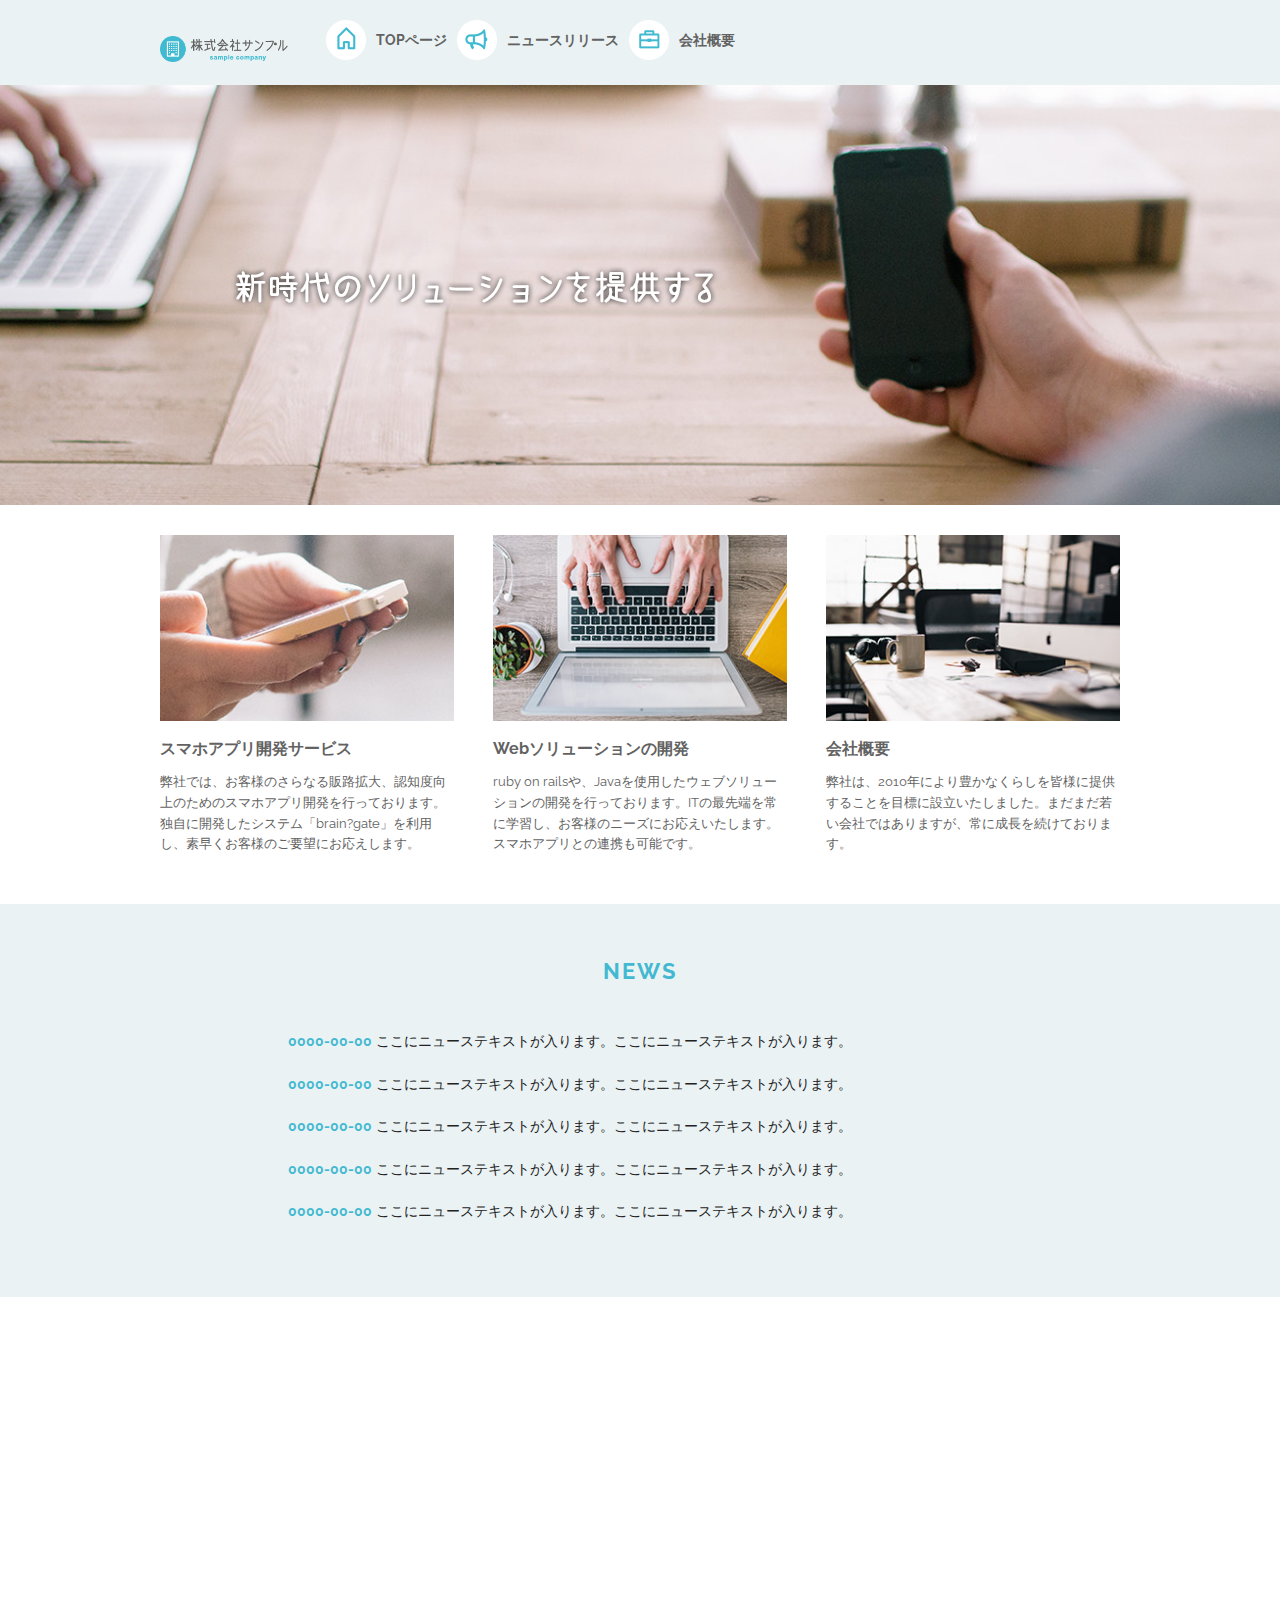
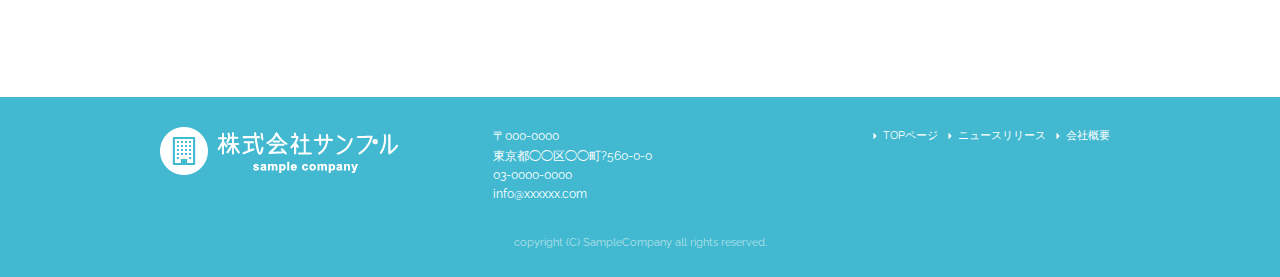
<file: index.html>
<!DOCTYPE html>
<html lang="ja">
<head>

<!-- Basic Page Needs
-------------------------------------------------- -->
<meta charset="utf-8">
<meta name="description" content="">
<meta name="author" content="">

<!-- Mobile Specific Metas
-------------------------------------------------- -->
<meta name="viewport" content="width=device-width, initial-scale=1">
  
<!-- FONT
-------------------------------------------------- -->
<link href="//fonts.googleapis.com/css?family=Raleway:400,300,600" rel="stylesheet" type="text/css">
  
<!-- CSS
-------------------------------------------------- -->
<link rel="stylesheet" href="css/normalize.css">
<link rel="stylesheet" href="css/skeleton.css">
<link rel="stylesheet" href="css/sample.css">

<!-- Favicon
-------------------------------------------------- -->
<link rel="icon" type="image/png" href="images/favicon.png">

</head>
<body>

<!-- Primary Page Layout
-------------------------------------------------- -->
<header>
  <div id="header_in" class="container">
        <div class="row">
            <div class="two columns logo">
    
                <h1><a href="index.html"><img class="u-max-full-width" src="images/top/logo.png" alt="株式会社サンプル" srcset="images/top/logo@2x.png 2x" /></a></h1>
        
            </div>
        
            <div class="six columns navi">
                <div class="sp_navi">
                    <img id="sp_navi_btn" class="u-max-full-width" src="images/top/sp_navi.png" alt="sp_navi" srcset="images/top/sp_navi@2x.png 2x" />
    
                        <ul class="sp_navi_li">
                            <li><a href="index.html">TOPページ</a></li>
                            <li><a href="news.html">ニュースリリース</a></li>
                            <li><a href="company.html">会社概要</a></li>
                        </ul>
                </div> <!-- sp_navi -->
        
                <div class="pc_navi">
                        <ul class="pc_navi_li">
                            <li class="navi_toppage"><a href="index.html">TOPページ</a></li>
                            <li class="navi_news"><a href="news.html">ニュースリリース</a></li>
                            <li class="navi_company"><a href="company.html">会社概要</a></li>
                        </ul>
                </div> <!-- pc_navi -->
    
            </div> <!-- six columns -->
        </div> <!-- row -->
  </div> <!-- header_in -->
</header>


  <div id="cover_area">
    <div class="container">
        <div class="row">
            <div class="twelve columns">
        
                <img class="u-max-full-width" src="images/top/cover_read.png" alt="新時代のソリューションを提供する" srcset="images/top/cover_read@2x.png 2x" />
        
              </div>
            </div> <!-- row -->
        
          </div> <!-- container -->
        </div> <!-- conver_area -->
        
        
  <div id="service_area">
    <div class="container">
        <div class="row">
            <div class="four columns">
                
                <img class="u-max-full-width" src="images/top/service_01.jpg" alt="スマホアプリ開発サービス" srcset="images/top/service_01@2x.jpg 2x" />

                <div class="service_title">スマホアプリ開発サービス</div>
                <p>弊社では、お客様のさらなる販路拡大、認知度向上のためのスマホアプリ開発を行っております。独自に開発したシステム「brain?gate」を利用し、素早くお客様のご要望にお応えします。</p>

              </div><!-- column --> 

            <div class="four columns">

                <img class="u-max-full-width" src="images/top/service_02.jpg" alt="Webソリューションの開発" srcset="images/top/service_02@2x.jpg 2x" />

                <div class="service_title">Webソリューションの開発</div>
                <p>ruby on railsや、Javaを使用したウェブソリューションの開発を行っております。ITの最先端を常に学習し、お客様のニーズにお応えいたします。スマホアプリとの連携も可能です。</p>

            </div><!-- column -->
            
            <div class="four columns">

                <img class="u-max-full-width" src="images/top/service_03.jpg" alt="会社概要" srcset="images/top/service_03@2x.jpg 2x" />

                <div class="service_title">会社概要</div>
                <p>弊社は、2010年により豊かなくらしを皆様に提供することを目標に設立いたしました。まだまだ若い会社ではありますが、常に成長を続けております。</p>

            </div><!-- column -->
        </div>
    </div>

  </div>　<!-- #service_area -->
 

  <div id="news_area">

    <div class="container">
        <div class="row">
            <div class="twelve columns">

                <div class="news_title">NEWS</div>

                        <ul class="news_lists">
                          <li><span>0000-00-00</span> ここにニューステキストが入ります。ここにニューステキストが入ります。</li>
                          <li><span>0000-00-00</span> ここにニューステキストが入ります。ここにニューステキストが入ります。</li>
                          <li><span>0000-00-00</span> ここにニューステキストが入ります。ここにニューステキストが入ります。</li>
                          <li><span>0000-00-00</span> ここにニューステキストが入ります。ここにニューステキストが入ります。</li>
                          <li><span>0000-00-00</span> ここにニューステキストが入ります。ここにニューステキストが入ります。</li>
                        </ul>

          </div>
        </div>
    </div>

  </div> <!-- #news_area -->
  
  
  <div id="googlemap_area">
        <script src="//maps.google.com/maps/api/js?key=AIzaSyBdtBSVyYqID4zAIu6Cqs2nbHHrXKrntXQ"></script> 
        <script type="text/javascript">
        function googleMap() {
        var latlng = new google.maps.LatLng(35.6694293,139.7189323);/* 座標 */
        var myOptions = {
        zoom: 16, /*拡大比率*/
        center: latlng,
        scrollwheel: false,
        disableDoubleClickZoom: true,
        draggable: false,
        mapTypeControlOptions: { mapTypeIds: ['style', google.maps.MapTypeId.ROADMAP] }
        };
        var map = new google.maps.Map(document.getElementById('map1'), myOptions);
        /*アイコン設定*/
        var icon = new google.maps.MarkerImage('images/top/pin.png',/*画像url*/
        new google.maps.Size(48,56),/*アイコンサイズ*/
        new google.maps.Point(0,0)/*アイコン位置*/
        );
        var markerOptions = {
        position: latlng,
        map: map,
        icon: icon,
        title: '株式会社サンプル',/*タイトル*/
        animation: google.maps.Animation.DROP/*アニメーション*/
        };
        var marker = new google.maps.Marker(markerOptions);
        /*取得スタイルの貼り付け*/
        var styleOptions = [
        {
        "stylers": [
        { "hue": '#eaf2f4' }
        ]
        }
        ];
        var styledMapOptions = { name: '株式会社サンプル' }/*地図右上のタイトル*/
        var sampleType = new google.maps.StyledMapType(styleOptions, styledMapOptions);
        map.mapTypes.set('style', sampleType);
        map.setMapTypeId('style');
        };
        google.maps.event.addDomListener(window, 'load', function() {
        googleMap();
        });
        </script>
    <div id="map1" style="width:100%; height:400px; margin:0 auto;"></div>

  </div> <!-- #googlemap_area -->


<footer>
    <div class="container">
        <div class="row">
            <div class="four columns sp">
                
            <img class="u-max-full-width" src="images/top/footer_logo.png" alt="株式会社サンプル" srcset="images/top/footer_logo@2x.png 2x" />
            </div> <!-- columns -->
        
            <div class="four columns foot_address sp">
                〒000-0000<br />
                東京都◯◯区◯◯町?560-0-0<br />
                03-0000-0000<br />
                info@xxxxxx.com
            </div>
            
            <div class="four columns">
                        <ul class="foot_navi">
                            <li><a href="">TOPページ</a></li>
                            <li><a href="">ニュースリリース</a></li>
                            <li><a href="">会社概要</a></li>
                        </ul>
            </div>
        </div>

        <div class="row">
            <div class="twelve columns sp">
            <p class="copy">copyright (C) SampleCompany all rights reserved.</p>
            </div>
        </div> <!-- row -->
  </div>
</footer>


<!-- End Document
-------------------------------------------------- -->

<script type="text/javascript" src="//ajax.googleapis.com/ajax/libs/jquery/1.10.2/jquery.min.js"></script>

<script>
    $(function(){

        $(document).ready(function(){

            $("#sp_navi_btn").click(function () {
                $(this).next().slideToggle();
        });
    });
});

</script>

</body>
</html>
</file>
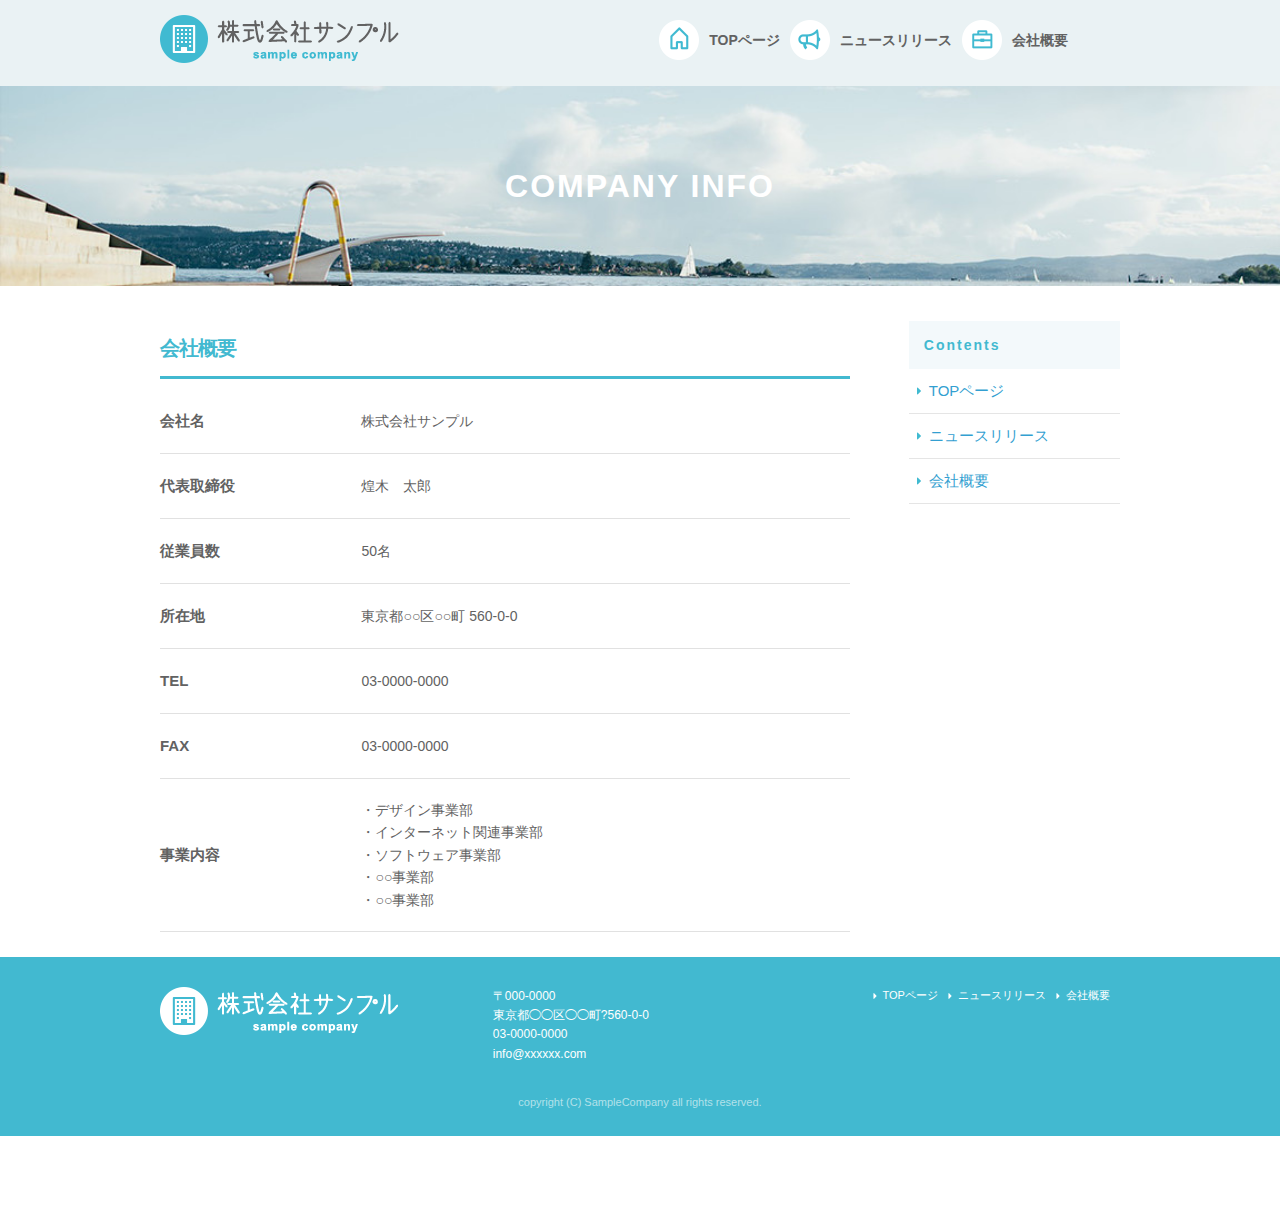
<file: company.html>
<!DOCTYPE html>
<html lang="ja">
<head>
<!-- Basic Page Needs -->
<meta charset="utf-8">
<title>COMPANY INFO | 株式会社サンプル</title>
<meta name="description" content="">
<meta name="author" content="">

<!-- Mobile Specific Metas -->
<meta name="viewport" content="width=device-width, initial-scale=1">
  
<!-- CSS -->
<link rel="stylesheet" href="css/normalize.css">
<link rel="stylesheet" href="css/skeleton.css">
<link rel="stylesheet" href="css/sample.css">

<!-- Favicon -->
<link rel="icon" type="image/png" href="images/favicon.png">

</head>
<body>

<!-- Primary Page Layout -->
<header>
  <div id="header_in" class="container">
        <div class="row">
            <div class="six columns logo">
    
                <h1><a href="index.html"><img class="u-max-full-width" src="images/top/logo.png" alt="株式会社サンプル" srcset="images/top/logo@2x.png 2x" /></a></h1>
        
            </div>
        
            <div class="six columns navi">
                <div class="sp_navi">
                    <img id="sp_navi_btn" class="u-max-full-width" src="images/top/sp_navi.png" alt="sp_navi" srcset="images/top/sp_navi@2x.png 2x" />
    
                        <ul class="sp_navi_li">
                            <li><a href="index.html">TOPページ</a></li>
                            <li><a href="news.html">ニュースリリース</a></li>
                            <li><a href="company.html">会社概要</a></li>
                        </ul>
                </div> <!-- sp_navi -->
        
                <div class="pc_navi">
                        <ul class="pc_navi_li">
                            <li class="navi_toppage"><a href="index.html">TOPページ</a></li>
                            <li class="navi_news"><a href="news.html">ニュースリリース</a></li>
                            <li class="navi_company"><a href="company.html">会社概要</a></li>
                        </ul>
                </div> <!-- pc_navi -->
    
            </div> <!-- six columns -->
        </div> <!-- row -->
  </div> <!-- header_in -->
</header>


  <div id="sub_cover">
    <div class="container">
        <div class="row">

            <div class="twelve columns">
                    <h2>COMPANY INFO</h2>
			</div>
			
        </div>
    </div>
  </div> <!-- #sub_cover -->

  <div id="contents">
    <div class="container">
        <div class="row">

            <div id="main" class="nine columns">
                    <h2 class="company_title">会社概要</h2>

                        <table class="u-full-width">
							<tbody>
								<tr>
										<th>会社名</th>
										<td>株式会社サンプル</td>
								</tr>

								<tr>
										<th>代表取締役</th>
										<td>煌木　太郎</td>
								</tr>

								<tr>
										<th>従業員数</th>
										<td>50名</td>
								</tr>

								<tr>
										<th>所在地</th>
										<td>東京都○○区○○町&nbsp;560-0-0</td>
								</tr>

								<tr>
										<th>TEL</th>
										<td>03-0000-0000</td>
								</tr>

								<tr>
										<th>FAX</th>
										<td>03-0000-0000</td>
								</tr>

								<tr>
										<th>事業内容</th>
										<td>・デザイン事業部<br>
										・インターネット関連事業部<br>
										・ソフトウェア事業部<br>
										・○○事業部<br>
										・○○事業部</td>
								</tr>

							</tbody>
						</table>
            </div> <!-- main -->


  <div id="sidebar" class="three columns">
    <div class="pc_sidemenu">
		
                <h3>Contents</h3>

                    <ul>
                        <li><a href="index.html">TOPページ</a></li>
        	            <li><a href="news.html">ニュースリリース</a></li>
        	            <li><a href="company.html">会社概要</a></li>
                    </ul>

  
      <div class="fb-page fb_iframe_widget" data-href="https://www.facebook.com/facebook" data-tabs="timeline" data-height="300" data-small-header="false" data-adapt-container-width="true" data-hide-cover="false" data-show-facepile="false" fb-xfbml-state="rendered" fb-iframe-plugin-query="adapt_container_width=true&amp;app_id=&amp;container_width=199&amp;height=300&amp;hide_cover=false&amp;href=https%3A%2F%2Fwww.facebook.com%2Ffacebook&amp;locale=ja_JP&amp;sdk=joey&amp;show_facepile=false&amp;small_header=false&amp;tabs=timeline">
		<span style="vertical-align: bottom; width: 199px; height: 300px;"><iframe name="f1157b2c4e2b54c" width="1000px" height="300px" frameborder="0" allowtransparency="true" allowfullscreen="true" scrolling="no" allow="encrypted-media" title="fb:page Facebook Social Plugin" src="https://www.facebook.com/v2.6/plugins/page.php?adapt_container_width=true&amp;app_id=&amp;channel=http%3A%2F%2Fstaticxx.facebook.com%2Fconnect%2Fxd_arbiter%2Fr%2FRQ7NiRXMcYA.js%3Fversion%3D42%23cb%3Df23e1461096814%26domain%3Ddemo.techacademy.jp%26origin%3Dhttp%253A%252F%252Fdemo.techacademy.jp%252Ff34ae796ff51a8c%26relation%3Dparent.parent&amp;container_width=199&amp;height=300&amp;hide_cover=false&amp;href=https%3A%2F%2Fwww.facebook.com%2Ffacebook&amp;locale=ja_JP&amp;sdk=joey&amp;show_facepile=false&amp;small_header=false&amp;tabs=timeline" style="border: none; visibility: visible; width: 199px; height: 300px;" class=""></iframe></span></div>

		</div> <!-- row after -->
	</div> <!-- container -->
   </div>
  </div> <!-- contents -->

<footer>
    <div class="container">
        <div class="row">
            <div class="four columns sp">
                
            <img class="u-max-full-width" src="images/top/footer_logo.png" alt="株式会社サンプル" srcset="images/top/footer_logo@2x.png 2x" />
            </div> <!-- columns -->
        
            <div class="four columns foot_address sp">
                〒000-0000<br />
                東京都◯◯区◯◯町?560-0-0<br />
                03-0000-0000<br />
                info@xxxxxx.com
            </div>
            
            <div class="four columns">
                        <ul class="foot_navi">
                            <li><a href="">TOPページ</a></li>
                            <li><a href="">ニュースリリース</a></li>
                            <li><a href="">会社概要</a></li>
                        </ul>
            </div>
        </div>

        <div class="row">
            <div class="twelve columns sp">
            <p class="copy">copyright (C) SampleCompany all rights reserved.</p>
            </div>
        </div> <!-- row -->
  </div>
</footer>


<!-- End Document -->

<script type="text/javascript" src="//ajax.googleapis.com/ajax/libs/jquery/1.10.2/jquery.min.js"></script>

<script>
    $(function(){

        $(document).ready(function(){

            $("#sp_navi_btn").click(function () {
                $(this).next().slideToggle();
        });
    });
});

</script>

</body>
</html>
</file>
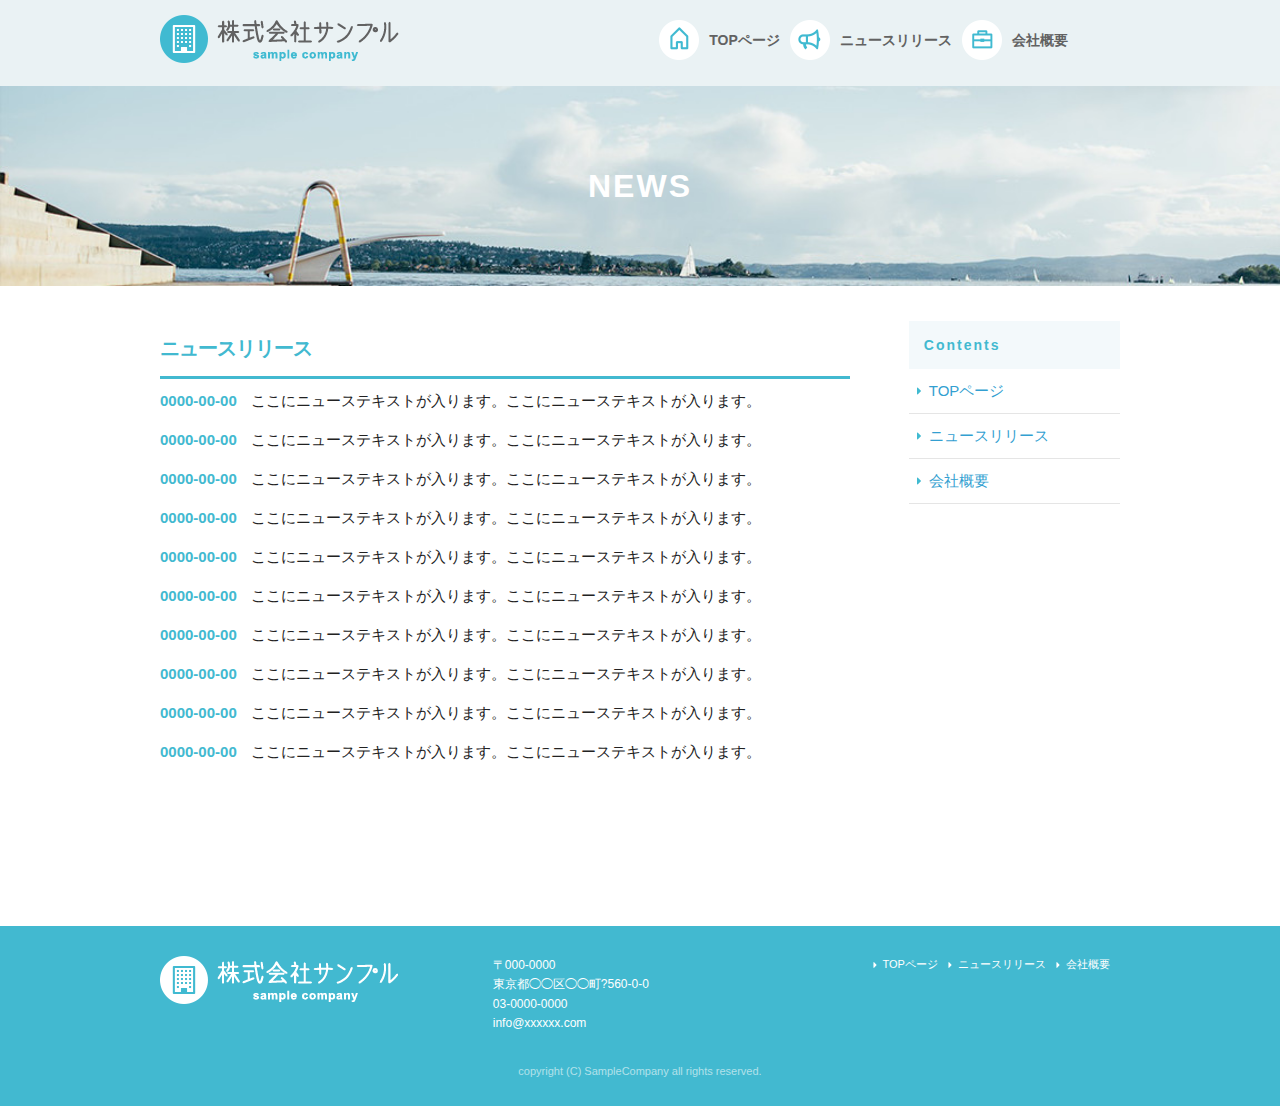
<file: news.html>
<!DOCTYPE html>
<html lang="ja">
<head>
<!--Basic Page Needs-->
<meta charset="utf-8">
<title>NEWS | 株式会社サンプル</title>
<meta name="description" content="">
<meta name="author" content="">

<!-- Mobile Specific Metas -->

<meta name="viewport" content="width=device-width, initial-scale=1">

<!-- CSS-->
<link rel="stylesheet" href="css/normalize.css">
<link rel="stylesheet" href="css/skeleton.css">
<link rel="stylesheet" href="css/sample.css">

<!-- Favicon -->
<link rel="icon" type="image/png" href="images/favicon.png">

</head>
<body>

<!-- Primary Page Layout -->
<header>
  <div id="header_in" class="container">
        <div class="row">
            <div class="six columns logo">
    
                <h1><a href="index.html"><img class="u-max-full-width" src="images/top/logo.png" alt="株式会社サンプル" srcset="images/top/logo@2x.png 2x" /></a></h1>
        
            </div>
        
            <div class="six columns navi">
                <div class="sp_navi">
                    <img id="sp_navi_btn" class="u-max-full-width" src="images/top/sp_navi.png" alt="sp_navi" srcset="images/top/sp_navi@2x.png 2x" />
    
                        <ul class="sp_navi_li">
                            <li><a href="index.html">TOPページ</a></li>
                            <li><a href="news.html">ニュースリリース</a></li>
                            <li><a href="company.html">会社概要</a></li>
                        </ul>
                </div> <!-- sp_navi -->
        
                <div class="pc_navi">
                        <ul class="pc_navi_li">
                            <li class="navi_toppage"><a href="index.html">TOPページ</a></li>
                            <li class="navi_news"><a href="news.html">ニュースリリース</a></li>
                            <li class="navi_company"><a href="company.html">会社概要</a></li>
                        </ul>
                </div> <!-- pc_navi -->
    
            </div> <!-- six columns -->
        </div> <!-- row -->
  </div> <!-- header_in -->
</header>


  <div id="sub_cover">
    <div class="container">
        <div class="row">

            <div class="twelve columns">
					<h2>NEWS</h2>
			</div>
		</div>
    </div>
  </div> <!-- #sub_cover -->

  <div id="contents">
    <div class="container">
        <div class="row">

            <div id="main" class="nine columns">
                    <h2>ニュースリリース</h2>

        		        <ul class="news_li">
        		          <li><span>0000-00-00</span> ここにニューステキストが入ります。ここにニューステキストが入ります。</li>
        		          <li><span>0000-00-00</span> ここにニューステキストが入ります。ここにニューステキストが入ります。</li>
        		          <li><span>0000-00-00</span> ここにニューステキストが入ります。ここにニューステキストが入ります。</li>
        		          <li><span>0000-00-00</span> ここにニューステキストが入ります。ここにニューステキストが入ります。</li>
        		          <li><span>0000-00-00</span> ここにニューステキストが入ります。ここにニューステキストが入ります。</li>
         		          <li><span>0000-00-00</span> ここにニューステキストが入ります。ここにニューステキストが入ります。</li>
        		          <li><span>0000-00-00</span> ここにニューステキストが入ります。ここにニューステキストが入ります。</li>
        		          <li><span>0000-00-00</span> ここにニューステキストが入ります。ここにニューステキストが入ります。</li>
        		          <li><span>0000-00-00</span> ここにニューステキストが入ります。ここにニューステキストが入ります。</li>
        		          <li><span>0000-00-00</span> ここにニューステキストが入ります。ここにニューステキストが入ります。</li>
        		        </ul>

            </div> <!-- main -->
            

  <div id="sidebar" class="three columns">
    <div class="pc_sidemenu">

		<h3>Contents</h3>

            <ul>
        	   <li><a href="index.html">TOPページ</a></li>
        	   <li><a href="news.html">ニュースリリース</a></li>
        	   <li><a href="company.html">会社概要</a></li>
            </ul>
		
    </div> 	<!-- .pc_sidemenu -->

  
      <div class="fb-page fb_iframe_widget" data-href="https://www.facebook.com/facebook" data-tabs="timeline" data-height="300" data-small-header="false" data-adapt-container-width="true" data-hide-cover="false" data-show-facepile="false" fb-xfbml-state="rendered" fb-iframe-plugin-query="adapt_container_width=true&amp;app_id=&amp;container_width=199&amp;height=300&amp;hide_cover=false&amp;href=https%3A%2F%2Fwww.facebook.com%2Ffacebook&amp;locale=ja_JP&amp;sdk=joey&amp;show_facepile=false&amp;small_header=false&amp;tabs=timeline"><span style="vertical-align: bottom; width: 199px; height: 300px;"><iframe name="f1157b2c4e2b54c" width="1000px" height="300px" frameborder="0" allowtransparency="true" allowfullscreen="true" scrolling="no" allow="encrypted-media" title="fb:page Facebook Social Plugin" src="https://www.facebook.com/v2.6/plugins/page.php?adapt_container_width=true&amp;app_id=&amp;channel=http%3A%2F%2Fstaticxx.facebook.com%2Fconnect%2Fxd_arbiter%2Fr%2FRQ7NiRXMcYA.js%3Fversion%3D42%23cb%3Df23e1461096814%26domain%3Ddemo.techacademy.jp%26origin%3Dhttp%253A%252F%252Fdemo.techacademy.jp%252Ff34ae796ff51a8c%26relation%3Dparent.parent&amp;container_width=199&amp;height=300&amp;hide_cover=false&amp;href=https%3A%2F%2Fwww.facebook.com%2Ffacebook&amp;locale=ja_JP&amp;sdk=joey&amp;show_facepile=false&amp;small_header=false&amp;tabs=timeline" style="border: none; visibility: visible; width: 199px; height: 300px;" class=""></iframe></span></div>
    </div> 	<!-- .pc_sidemenu -->

    </div> <!-- row -->
   </div>
  </div> <!-- contents -->

<footer>
    <div class="container">
        <div class="row">
            <div class="four columns sp">
                
            <img class="u-max-full-width" src="images/top/footer_logo.png" alt="株式会社サンプル" srcset="images/top/footer_logo@2x.png 2x" />
            </div> <!-- columns -->
        
            <div class="four columns foot_address sp">
                〒000-0000<br />
                東京都◯◯区◯◯町?560-0-0<br />
                03-0000-0000<br />
                info@xxxxxx.com
            </div>
            
            <div class="four columns">
                        <ul class="foot_navi">
                            <li><a href="">TOPページ</a></li>
                            <li><a href="">ニュースリリース</a></li>
                            <li><a href="">会社概要</a></li>
                        </ul>
            </div>
        </div>

        <div class="row">
            <div class="twelve columns sp">
            <p class="copy">copyright (C) SampleCompany all rights reserved.</p>
            </div>
        </div> <!-- row -->
  </div>
</footer>


<!-- End Document -->

<script type="text/javascript" src="//ajax.googleapis.com/ajax/libs/jquery/1.10.2/jquery.min.js"></script>

<script>
    $(function(){

        $(document).ready(function(){

            $("#sp_navi_btn").click(function () {
                $(this).next().slideToggle();
        });
    });
});

</script>

</body>
</html>
</file>
<file: css/skeleton.css>
/*
* Skeleton V2.0.4
* Copyright 2014, Dave Gamache
* www.getskeleton.com
* Free to use under the MIT license.
* http://www.opensource.org/licenses/mit-license.php
* 12/29/2014
*/


/* Table of contents
??????????????????????????????????????????????????
- Grid
- Base Styles
- Typography
- Links
- Buttons
- Forms
- Lists
- Code
- Tables
- Spacing
- Utilities
- Clearing
- Media Queries
*/


/* Grid
?????????????????????????????????????????????????? */
.container {
  position: relative;
  width: 100%;
  max-width: 960px;
  margin: 0 auto;
  padding: 0 20px;
  box-sizing: border-box; }
.column,
.columns {
  width: 100%;
  float: left;
  box-sizing: border-box; }

/* For devices larger than 400px */
@media (min-width: 400px) {
  .container {
    width: 85%;
    padding: 0; }
}

/* For devices larger than 550px */
@media (min-width: 550px) {
  .container {
    width: 80%; }
  .column,
  .columns {
    margin-left: 4%; }
  .column:first-child,
  .columns:first-child {
    margin-left: 0; }

  .one.column,
  .one.columns                    { width: 4.66666666667%; }
  .two.columns                    { width: 13.3333333333%; }
  .three.columns                  { width: 22%;            }
  .four.columns                   { width: 30.6666666667%; }
  .five.columns                   { width: 39.3333333333%; }
  .six.columns                    { width: 48%;            }
  .seven.columns                  { width: 56.6666666667%; }
  .eight.columns                  { width: 65.3333333333%; }
  .nine.columns                   { width: 74.0%;          }
  .ten.columns                    { width: 82.6666666667%; }
  .eleven.columns                 { width: 91.3333333333%; }
  .twelve.columns                 { width: 100%; margin-left: 0; }

  .one-third.column               { width: 30.6666666667%; }
  .two-thirds.column              { width: 65.3333333333%; }

  .one-half.column                { width: 48%; }

  /* Offsets */
  .offset-by-one.column,
  .offset-by-one.columns          { margin-left: 8.66666666667%; }
  .offset-by-two.column,
  .offset-by-two.columns          { margin-left: 17.3333333333%; }
  .offset-by-three.column,
  .offset-by-three.columns        { margin-left: 26%;            }
  .offset-by-four.column,
  .offset-by-four.columns         { margin-left: 34.6666666667%; }
  .offset-by-five.column,
  .offset-by-five.columns         { margin-left: 43.3333333333%; }
  .offset-by-six.column,
  .offset-by-six.columns          { margin-left: 52%;            }
  .offset-by-seven.column,
  .offset-by-seven.columns        { margin-left: 60.6666666667%; }
  .offset-by-eight.column,
  .offset-by-eight.columns        { margin-left: 69.3333333333%; }
  .offset-by-nine.column,
  .offset-by-nine.columns         { margin-left: 78.0%;          }
  .offset-by-ten.column,
  .offset-by-ten.columns          { margin-left: 86.6666666667%; }
  .offset-by-eleven.column,
  .offset-by-eleven.columns       { margin-left: 95.3333333333%; }

  .offset-by-one-third.column,
  .offset-by-one-third.columns    { margin-left: 34.6666666667%; }
  .offset-by-two-thirds.column,
  .offset-by-two-thirds.columns   { margin-left: 69.3333333333%; }

  .offset-by-one-half.column,
  .offset-by-one-half.columns     { margin-left: 52%; }

}


/* Base Styles
?????????????????????????????????????????????????? */
/* NOTE
html is set to 62.5% so that all the REM measurements throughout Skeleton
are based on 10px sizing. So basically 1.5rem = 15px :) */
html {
  font-size: 62.5%; }
body {
  font-size: 1.5em; /* currently ems cause chrome bug misinterpreting rems on body element */
  line-height: 1.6;
  font-weight: 400;
  font-family: "Raleway", "HelveticaNeue", "Helvetica Neue", Helvetica, Arial, sans-serif;
  color: #222; }


/* Typography
?????????????????????????????????????????????????? */
h1, h2, h3, h4, h5, h6 {
  margin-top: 0;
  margin-bottom: 2rem;
  font-weight: 300; }
h1 { font-size: 4.0rem; line-height: 1.2;  letter-spacing: -.1rem;}
h2 { font-size: 3.6rem; line-height: 1.25; letter-spacing: -.1rem; }
h3 { font-size: 3.0rem; line-height: 1.3;  letter-spacing: -.1rem; }
h4 { font-size: 2.4rem; line-height: 1.35; letter-spacing: -.08rem; }
h5 { font-size: 1.8rem; line-height: 1.5;  letter-spacing: -.05rem; }
h6 { font-size: 1.5rem; line-height: 1.6;  letter-spacing: 0; }

/* Larger than phablet */
@media (min-width: 550px) {
  h1 { font-size: 5.0rem; }
  h2 { font-size: 4.2rem; }
  h3 { font-size: 3.6rem; }
  h4 { font-size: 3.0rem; }
  h5 { font-size: 2.4rem; }
  h6 { font-size: 1.5rem; }
}

p {
  margin-top: 0; }


/* Links
?????????????????????????????????????????????????? */
a {
  color: #1EAEDB; }
a:hover {
  color: #0FA0CE; }


/* Buttons
?????????????????????????????????????????????????? */
.button,
button,
input[type="submit"],
input[type="reset"],
input[type="button"] {
  display: inline-block;
  height: 38px;
  padding: 0 30px;
  color: #555;
  text-align: center;
  font-size: 11px;
  font-weight: 600;
  line-height: 38px;
  letter-spacing: .1rem;
  text-transform: uppercase;
  text-decoration: none;
  white-space: nowrap;
  background-color: transparent;
  border-radius: 4px;
  border: 1px solid #bbb;
  cursor: pointer;
  box-sizing: border-box; }
.button:hover,
button:hover,
input[type="submit"]:hover,
input[type="reset"]:hover,
input[type="button"]:hover,
.button:focus,
button:focus,
input[type="submit"]:focus,
input[type="reset"]:focus,
input[type="button"]:focus {
  color: #333;
  border-color: #888;
  outline: 0; }
.button.button-primary,
button.button-primary,
input[type="submit"].button-primary,
input[type="reset"].button-primary,
input[type="button"].button-primary {
  color: #FFF;
  background-color: #33C3F0;
  border-color: #33C3F0; }
.button.button-primary:hover,
button.button-primary:hover,
input[type="submit"].button-primary:hover,
input[type="reset"].button-primary:hover,
input[type="button"].button-primary:hover,
.button.button-primary:focus,
button.button-primary:focus,
input[type="submit"].button-primary:focus,
input[type="reset"].button-primary:focus,
input[type="button"].button-primary:focus {
  color: #FFF;
  background-color: #1EAEDB;
  border-color: #1EAEDB; }


/* Forms
?????????????????????????????????????????????????? */
input[type="email"],
input[type="number"],
input[type="search"],
input[type="text"],
input[type="tel"],
input[type="url"],
input[type="password"],
textarea,
select {
  height: 38px;
  padding: 6px 10px; /* The 6px vertically centers text on FF, ignored by Webkit */
  background-color: #fff;
  border: 1px solid #D1D1D1;
  border-radius: 4px;
  box-shadow: none;
  box-sizing: border-box; }
/* Removes awkward default styles on some inputs for iOS */
input[type="email"],
input[type="number"],
input[type="search"],
input[type="text"],
input[type="tel"],
input[type="url"],
input[type="password"],
textarea {
  -webkit-appearance: none;
     -moz-appearance: none;
          appearance: none; }
textarea {
  min-height: 65px;
  padding-top: 6px;
  padding-bottom: 6px; }
input[type="email"]:focus,
input[type="number"]:focus,
input[type="search"]:focus,
input[type="text"]:focus,
input[type="tel"]:focus,
input[type="url"]:focus,
input[type="password"]:focus,
textarea:focus,
select:focus {
  border: 1px solid #33C3F0;
  outline: 0; }
label,
legend {
  display: block;
  margin-bottom: .5rem;
  font-weight: 600; }
fieldset {
  padding: 0;
  border-width: 0; }
input[type="checkbox"],
input[type="radio"] {
  display: inline; }
label > .label-body {
  display: inline-block;
  margin-left: .5rem;
  font-weight: normal; }


/* Lists
?????????????????????????????????????????????????? */
ul {
  list-style: circle inside; }
ol {
  list-style: decimal inside; }
ol, ul {
  padding-left: 0;
  margin-top: 0; }
ul ul,
ul ol,
ol ol,
ol ul {
  margin: 1.5rem 0 1.5rem 3rem;
  font-size: 90%; }
li {
  margin-bottom: 1rem; }


/* Code
?????????????????????????????????????????????????? */
code {
  padding: .2rem .5rem;
  margin: 0 .2rem;
  font-size: 90%;
  white-space: nowrap;
  background: #F1F1F1;
  border: 1px solid #E1E1E1;
  border-radius: 4px; }
pre > code {
  display: block;
  padding: 1rem 1.5rem;
  white-space: pre; }


/* Tables
?????????????????????????????????????????????????? */
th,
td {
  padding: 12px 15px;
  text-align: left;
  border-bottom: 1px solid #E1E1E1; }
th:first-child,
td:first-child {
  padding-left: 0; }
th:last-child,
td:last-child {
  padding-right: 0; }


/* Spacing
?????????????????????????????????????????????????? */
button,
.button {
  margin-bottom: 1rem; }
input,
textarea,
select,
fieldset {
  margin-bottom: 1.5rem; }
pre,
blockquote,
dl,
figure,
table,
p,
ul,
ol,
form {
  margin-bottom: 2.5rem; }


/* Utilities
?????????????????????????????????????????????????? */
.u-full-width {
  width: 100%;
  box-sizing: border-box; }
.u-max-full-width {
  max-width: 100%;
  box-sizing: border-box; }
.u-pull-right {
  float: right; }
.u-pull-left {
  float: left; }


/* Misc
?????????????????????????????????????????????????? */
hr {
  margin-top: 3rem;
  margin-bottom: 3.5rem;
  border-width: 0;
  border-top: 1px solid #E1E1E1; }


/* Clearing
?????????????????????????????????????????????????? */

/* Self Clearing Goodness */
.container:after,
.row:after,
.u-cf {
  content: "";
  display: table;
  clear: both; }


/* Media Queries
?????????????????????????????????????????????????? */
/*
Note: The best way to structure the use of media queries is to create the queries
near the relevant code. For example, if you wanted to change the styles for buttons
on small devices, paste the mobile query code up in the buttons section and style it
there.
*/


/* Larger than mobile */
@media (min-width: 400px) {}

/* Larger than phablet (also point when grid becomes active) */
@media (min-width: 550px) {}

/* Larger than tablet */
@media (min-width: 750px) {}

/* Larger than desktop */
@media (min-width: 1000px) {}

/* Larger than Desktop HD */
@media (min-width: 1200px) {}
</file>
<file: css/sample.css>
html {
	font-size: 62.5%;
}

header {
	background: #eaf2f4;
}

header #header_in {
	padding-top: 10px;
	padding-bottom: 4px;
}

@media (max-width: 550px) {
header .logo {
	width: 190px;
	}

header .navi {
	width: 40px;
	float: right;
	}
}

header .sp_navi_li {
	width: 180px;
	position: absolute;
	top: 50px;
	right: 2%;
	border: 1px solid #eee;
	background: white;
	margin: 0;
	padding: 0;
	display: none;
	z-index: 100;
}

header .sp_navi_li li {
	list-style: none;
	margin: 0;
	padding: 0;
}

header .sp_navi_li li a {
	display: block;
	padding: 10px 8px;
	border-bottom: 1px solid #eee;
	font-size: 14px;
	text-decoration: none;
}

@media (min-width: 550px)	{
	header .sp_navi {
	display: none;
}

header #header_in {
	padding: 15px 0 10px 0;
}

header .pc_navi_li {
	margin: 0;
	padding: 0;
}

header .pc_navi_li li {
	list-style: none;
	margin: 5px 0 0 0;
	padding: 0;
}

header .pc_navi_li li a {
	color: #626262;
	text-decoration: none;
	font-weight: bold;
	font-size: 14px;
	font-size: 1.4rem;
	float: left;
	padding-right: 10px;
}

header .pc_navi_li li a:hover {
	color: #42b9d0;
}

header .pc_navi_li li.navi_toppage a {
background-repeat: no-repeat;
	display: inline-block;
	line-height: 40px;
	padding-left: 50px;
	background-image: url("../images/top/navi_top.png");
	background-size: 40px 40px;
	}
}

@media screen and (min-width: 550px) and (-webkit-min-device-pixel-ratio: 2), (min-width: 550px) and (min-resolution: 2dppx) {
header .pc_navi_li li.navi_toppage a {
	background-image: url("../images/top/navi_top@2x.png");
	}
}

@media (min-width: 550px) {
header .pc_navi_li li.navi_news a {
	background-repeat: no-repeat;
	display: inline-block;
	line-height: 40px;
	padding-left: 50px;
	background-image: url("../images/top/navi_news.png");
	background-size: 40px 40px;
	}
}

@media screen and (min-width: 550px) and (-webkit-min-device-pixel-ratio: 2), (min-width: 550px) and (min-resolution: 2dppx) {
header .pc_navi_li li.navi_news a {
	background-image: url("../images/top/navi_news@2x.png");
	}
}

@media (min-width: 550px) {
header .pc_navi_li li.navi_company a {
	background-repeat: no-repeat;
	display: inline-block;
	line-height: 40px;
	padding-left: 50px;
	background-image: url("../images/top/navi_company.png");
	background-size: 40px 40px;
	}
}

@media screen and (min-width: 550px) and (-webkit-min-device-pixel-ratio: 2), (min-width: 550px) and (min-resolution: 2dppx) {
header .pc_navi_li li.navi_company a {
	background-image: url("../images/top/navi_company@2x.png");
	}
}

@media (max-width: 550px) {
header .pc_navi {
	display: none;
	}
}

#cover_area {
	text-align:	center;
	padding:	80px 0;
	background-image:	url("../images/top/cover.jpg");
	background-size:	cover;
}

@media screen and (-webkit-min-device-pixel-ratio: 2), (min-resolution: 2dppx) {
#cover_area {
	background-image: url("../images/top/cover@2x.jpg");
	}
}

@media (min-width: 550px) {
#cover_area {
	text-align: left;
	height: 420px;
	padding: 0;
}

#cover_area img {
	margin-top: 180px;
	margin-left: 70px;
	}
}


#service_area {
	padding-top: 20px;
}

@media (min-width: 550px) {
#service_area {
	padding-top: 30px;
	}
}

#service_area .columns {
	color: #626262;
}

#service_area .columns .service_title {
	font-size: 18px;
	font-size: 1.8rem;
	font-weight: bold;
	margin-top: 8px;
}

#service_area .columns p {
	font-size: 15px;
	font-size: 1.5rem;
	margin-top: 10px;
}

@media (min-width: 550px) {
#service_area .columns .service_title {
	font-size: 16px;
	font-size: 1.6rem;
}

#service_area .columns p {
	font-size: 13px;
	font-size: 1.3rem;
	}
}

#news_area {
	background-color: #eaf2f4;
}

@media (min-width: 550px) {
	#news_area .container {
		padding:0px 10% 50px 10%;
	}
}

#news_area .news_title {
	text-align: center;
	font-size: 26px;
	font-size: 2.6rem;
	color: #42b9d0;
	padding: 15px 0 10px 0;
	font-weight: bold;
	letter-spacing: 0.2rem;
}

#news_area .news_lists li {
	list-style: none;
	font-size: 15px;
	font-size: 1.5rem;
}

#news_area .news_lists li span {
	color: #42b9d0;
	font-weight: bold;
	display: block;
	margin-bottom: 3px;
}

@media (min-width: 550px) {
#news_area .news_title {
	text-align: center;
	font-size: 22px;
	font-size: 2.2rem;
	color: #42b9d0;
	padding: 50px 0 41px 0;
	letter-spacing: 0.2rem;
}

#news_area .news_lists li {
	list-style: none;
	font-size: 14px;
	font-size: 1.4rem;
	margin-bottom: 20px;
}

#news_area .news_lists li span {
	color: #42b9d0;
	font-weight: bold;
	display: inline;
	margin-bottom: 0px;
	}
}

footer {
	background-color: #42b9d0;
	color: #fff;
	padding-top: 20px;
}

@media (max-width: 550px) {
footer .container {
	margin: 0;
	padding: 0;
}

footer .sp {
	padding: 0 6%;
	margin: 0 auto;
}

footer .foot_navi {
	margin-top: 20px;
}

footer .foot_navi li {
	list-style: none;
	margin-bottom: 1px;
}

footer .foot_navi li a {
	color: #42b9d0;
	background-color: #eaf2f4;
	display: block;
	text-align: center;
	font-weight: bold;
	text-decoration: none;
	font-size: 16px;
	font-size: 1.6rem;
	padding: 16px 0;
	}
}

footer .foot_address {
	font-size: 16px;
	font-size: 1.6rem;
	padding-top: 10px;
}

footer .copy {
	text-align: center;
	font-size: 11px;
	font-size: 1.1rem;
	color: #b2e1ea;
}

@media (min-width: 550px) {
	footer {
		padding-top: 30px;
}

footer .foot_address {
	padding: 0px;
	font-size: 12px;
	font-size: 1.2rem;
}

footer .foot_navi {
	float:right;
}

footer .foot_navi li {
	list-style: none;
	background-repeat: no-repeat;
	background-position: left center;
	display: inline-block;
	float: left;
	margin-right: 10px;
	font-size: 11px;
	font-size: 1.1rem;
	background-image: url("../images/top/foot_arroehead.png");
	background-size: 4px 6px;
	}
}

@media screen and (min-width: 550px) and (-webkit-min-device-pixel-ratio: 2), (min-width: 550px) and (min-resolution: 2dppx) {
footer .foot_navi li {
	background-image: url("../images/top/foot_arroehead@2x.png");
	}
}

@media (min-width: 550px) {
footer .foot_navi a {
	color: white;
	padding-left: 10px;
	text-decoration: none;
}

footer .foot_navi a:hover {
	color: #eaf2f4;
}

footer .copy {
	margin-top: 30px;
	}
}

h1 {
	margin: 0;
	padding: 0;
}

#sub_cover {
	padding: 40px 0;
	background-image: url("../images/news/sub_cover.jpg");
	background-size: cover;
}

#sub_cover h2 {
	text-align: center;
	color: white;
	font-size: 16px;
	font-size: 1.6rem;
	font-weight: bold;
	margin: 0;
	letter-spacing: 0.2rem;
}

@media (min-width: 550px) {
#sub_cover {
	padding:80px 0;
}

#sub_cover h2 {
	text-align: center;
	color: white;
	font-size: 32px;
	font-size: 3.2rem;
	font-weight: bold;
	margin: 0;
	letter-spacing: 0.2rem;
	}
}

@media screen and (-webkit-min-device-pixel-ratio: 2), (min-resolution: 2dppx) {
#sub_cover {
		background-image: url("../images/news/sub_cover@2x.jpg");
	}
}

#contents {
	padding-top: 20px:
}

@media (min-width: 550px) {
#contents {
	padding-top: 35px;
	padding-bottom: 70px;
	}
}

#contents #main h2 {
	color: #42b9d0;
	border-bottom: 3px solid #42b9d0;
	font-size: 15px;
	font-size: 1.5rem;
	font-weight: bold;
	padding-bottom: 20px;
}

@media (min-width: 550px) {
#contents #main {
	padding-right: 20px;
	}

#contents #main h2 {
	font-size: 20px;
	font-size: 2rem;
	padding-bottom: 20px;
	}
}

#contents #main .news_li {
	font-size: 15px;
	font-size: 1.5rem;
}

#contents #main .news_li li {
	list-style: none;
}

#contents #main .news_li li span {
	color: #42b9d0;
	display: block;
	font-weight: bold;
	margin-bottom: 3px;
}

@media (min-width: 550px) {
#contents #main .news_li li {
	list-style: none;
	padding-bottom: 5px;
}

#contents #main .news_li li span {
	display: inline-block;
	margin-bottom: 0;
	padding-right: 10px;
  }
}

#contents #sidebar {
	padding-bottom: 20px;
}

@media (max-width: 550px) {
#contents #sidebar .pc_sidemenu {
	display: none;
	}
}

#contents #sidebar .pc_sidemenu h3 {
	color: #42b9d0;
	font-size: 14px;
	font-size: 1.4rem;
	letter-spacing: 0.2rem;
	font-weight: bold;
	background-color: #f3f9fb;
	padding: 15px;
	margin-bottom: 0px;
}

#contents #sidebar .pc_sidemenu li {
	list-style: none;
	display: block;
	border-bottom: 1px solid #e5e5e5;
	background-repeat: no-repeat;
	background-position: 8px center;
	margin-bottom: 0px;
	padding: 10px 10px 10px 20px;
	background-image: url("../images/news/side_arrow.png");
	background-size: 4px 8px;
}

@media screen and (-webkit-min-device-pixel-ratio: 2), (min-resolution: 2dppx) {
#contents #sidebar .pc_sidemenu li {
	background-image: url("../images/news/side_arrow@2x.png");
	}
}

#contents #sidebar .pc_sidemenu li a {
	color: #339fd1;
	text-decoration: none;
}

#contents #sidebar .pc_sidemenu li a:hover {
	color: #42b9d0;
}

#contents #main h2 {
  margin-bottom: 10px;
  color: #42b9d0;
  border-bottom: 3px solid #42b9d0;
  font-weight: bold;
  padding-top: 15px;
  padding-bottom: 15px;
}

@media (min-width: 550px)
#contents #main h2 {
    font-size: 20px;
    font-size: 2rem;
    padding-bottom: 15px;
   }

#contents #main table {
  width: 100%;
  box-sizing: border-box;
  border-spacing: 2px;
  border-color: gray;
}

#contents #main table th {
	padding: 20px 0;
	text-align: left;
	color: #626262;
	border-bottom: 1px solid #E1E1E1;
}

#contents #main table td {
	padding: 20px 0;
	color: #626262;
	font-size: 14px;
	border-bottom: 1px solid #E1E1E1;
	display: table-cell;
	vertical-align: inherit;
}
</file>
